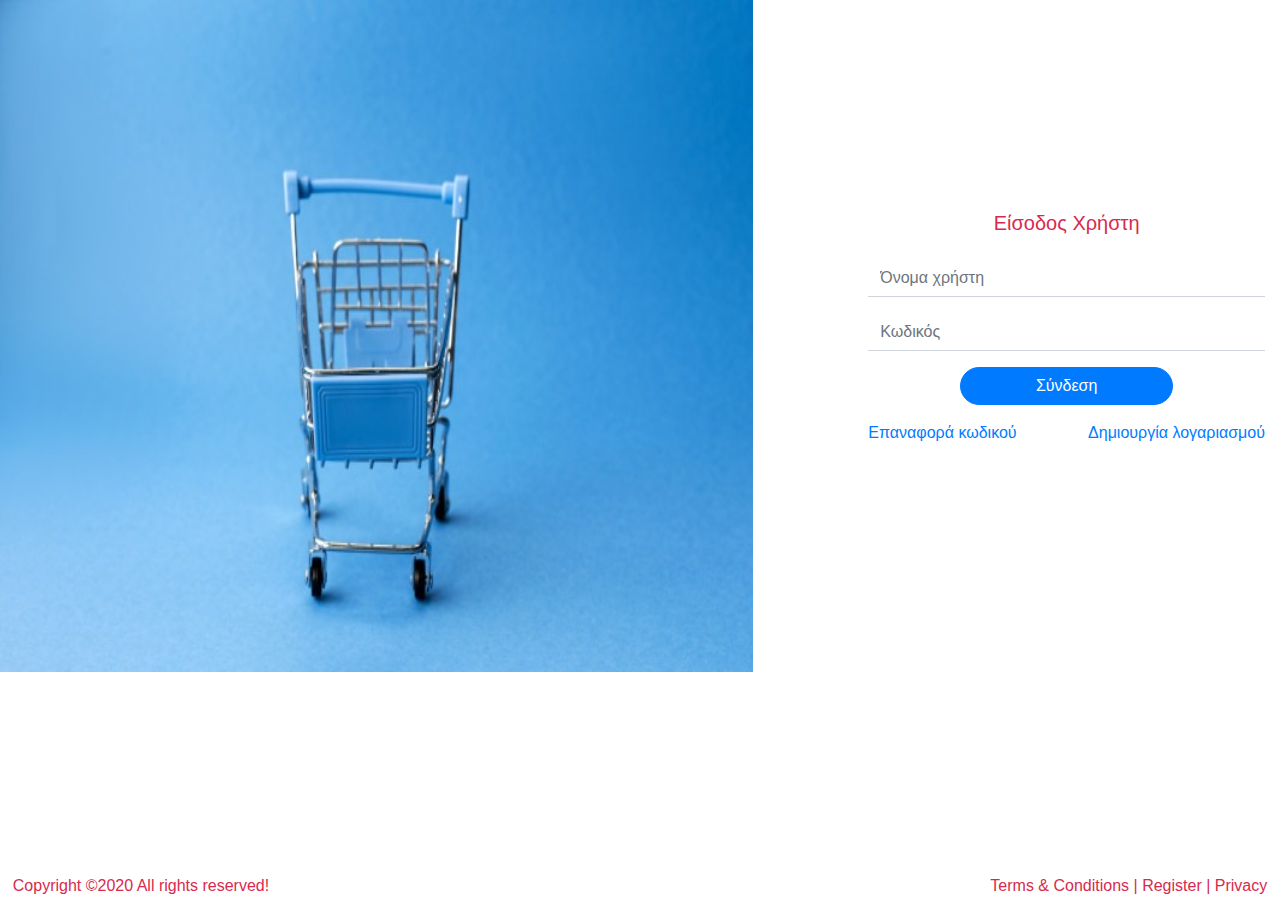
<file: index.html>
<!doctype html>
<html lang="en">

<head>
    <!-- Required meta tags -->
    <meta charset="utf-8">
    <meta name="viewport" content="width=device-width, initial-scale=1, shrink-to-fit=no">

    <!-- Bootstrap CSS -->
    <link rel="stylesheet" href="https://stackpath.bootstrapcdn.com/bootstrap/4.4.1/css/bootstrap.min.css"
        integrity="sha384-Vkoo8x4CGsO3+Hhxv8T/Q5PaXtkKtu6ug5TOeNV6gBiFeWPGFN9MuhOf23Q9Ifjh" crossorigin="anonymous">

    <link rel="stylesheet" href="/_css/main.css">
    <!-- <link rel="stylesheet" media='screen and (min-width: 200px) and (max-width: 400px)' href='mobileMain.css' /> -->
	
    <title>Discount - Login</title>
</head>

<body>

    <main class="container-fluid px-0">
        <div class="row w-100 m-0">

            <div class="col-md-12 col-lg-8 px-0">
                <img class="image" src="/_img/bgIMG.jpg" alt="">
            </div>

            <div class="col-md-12 col-lg-4 align-self-center mt-3 mt-lg-0">
                <form>
                    <div class="form-group row justify-content-center">
                        <h5 class="labelFill">Είσοδος Χρήστη</h5>
                    </div>
                    <div class="form-group">
                        <input type="text" class="form-control" id="username" placeholder="Όνομα χρήστη">
                    </div>
                    <div class="form-group">
                        <input type="password" class="form-control" id="password" placeholder="Κωδικός">
                    </div>
                    <div class="form-group">
                        <div class="row justify-content-center">
                            <button type="submit" class="btn btn-primary roundButton w-50">Σύνδεση</button>
                        </div>
                    </div>

                    <div class="form-group">
                        <div class="row">
                            <div class="col-sm-6">
                                <a href="" class="left">Επαναφορά κωδικού</a>
                            </div>
                            <div class="col-sm-6">
                                <a href="/templates/register.html" class="float-right left">Δημιουργία λογαριασμού</a>
                            </div>
                        </div>
                    </div>
                </form>
            </div>
        </div>
    </main>

    <footer class="bg-white position-fixed">
        <div class="row">
            <div class="col-sm-6">
                <span class="labelFill centered">Copyright ©2020 All rights reserved!</span>
            </div>
            <div class="col-sm-6">
                <span class="labelFill float-right centered">Terms & Conditions | Register | Privacy</span>

            </div>
        </div>

    </footer>
    
    <!-- Optional JavaScript -->
    <!-- jQuery first, then Popper.js, then Bootstrap JS -->
    <script src="https://code.jquery.com/jquery-3.4.1.slim.min.js"
        integrity="sha384-J6qa4849blE2+poT4WnyKhv5vZF5SrPo0iEjwBvKU7imGFAV0wwj1yYfoRSJoZ+n"
        crossorigin="anonymous"></script>
    <script src="https://cdn.jsdelivr.net/npm/popper.js@1.16.0/dist/umd/popper.min.js"
        integrity="sha384-Q6E9RHvbIyZFJoft+2mJbHaEWldlvI9IOYy5n3zV9zzTtmI3UksdQRVvoxMfooAo"
        crossorigin="anonymous"></script>
    <script src="https://stackpath.bootstrapcdn.com/bootstrap/4.4.1/js/bootstrap.min.js"
        integrity="sha384-wfSDF2E50Y2D1uUdj0O3uMBJnjuUD4Ih7YwaYd1iqfktj0Uod8GCExl3Og8ifwB6"
        crossorigin="anonymous"></script>
</body>

</html>
</file>
<file: _css/main.css>
@media only screen and (min-width: 600px) {
    body {
        padding: 0 !important;
        margin: 0 !important;
        width: 100% !important;
        height: 100% !important;
    }
    header {
        box-shadow: 0 .2rem 0.5rem rgba(0, 0, 0, .15)!important;
    }
    img {
        width: 753px !important;
        height: 672px !important;
    }
    .contain {
        /* margin-left: 2% !important; */
        margin-right: 2% !important;
    }
    .formPad {
        padding-top: 50%;
    }
    .labelFill {
        color: #D82A4E;
    }
    .roundButton {
        border-top-left-radius: 20px;
        border-bottom-left-radius: 20px;
        border-top-right-radius: 20px;
        border-bottom-right-radius: 20px;
    }
    footer {
        position: absolute;
        bottom: 0;
        padding-left: 1% !important;
        padding-right: 1% !important;
        padding-bottom: 2px !important;
        width: 100% !important;
    }
    .form-control {
        border-top: 0;
        border-left: 0;
        border-right: 0;
        border-radius: 0;
    }
    .form-control:focus {
        box-shadow: none;
        border: 1px solid #ced4da;
        border-top: 0;
        border-left: 0;
        border-right: 0;
    }
    #pageOne {
        display: inline;
    }
    #pageTwo {
        display: none;
    }
    .clicked {
        width: 38%;
    }
    #backBTN {
        opacity: 70%;
    }
    input[type="text"]:disabled {
        background: white;
    }
    .vl {
        border-left: 2px solid #ced4da;
    }
    .h {
        font-weight: normal;
    }
}

@media only screen and (max-width: 600px) {
    img {
        width: 100% !important;
        height: 100% !important;
    }
    .labelFill {
        padding-top: 10px;
        color: #D82A4E;
    }
    .col-sm-4>div {
        padding-right: 10px;
        padding-left: 10px;
    }
    .left {
        float: left !important;
        padding-left: 8px !important;
    }
    .centered {
        float: left !important;
        padding-left: 8px !important;
    }
    #pageOne {
        display: inline;
    }
    #pageTwo {
        display: none;
    }
    .clicked {
        width: 38%;
    }
    #backBTN {
        opacity: 70%;
    }
    footer {
        position: absolute;
        bottom: 0;
        padding-left: 1% !important;
        padding-right: 1% !important;
        width: 100% !important;
    }
}
</file>
